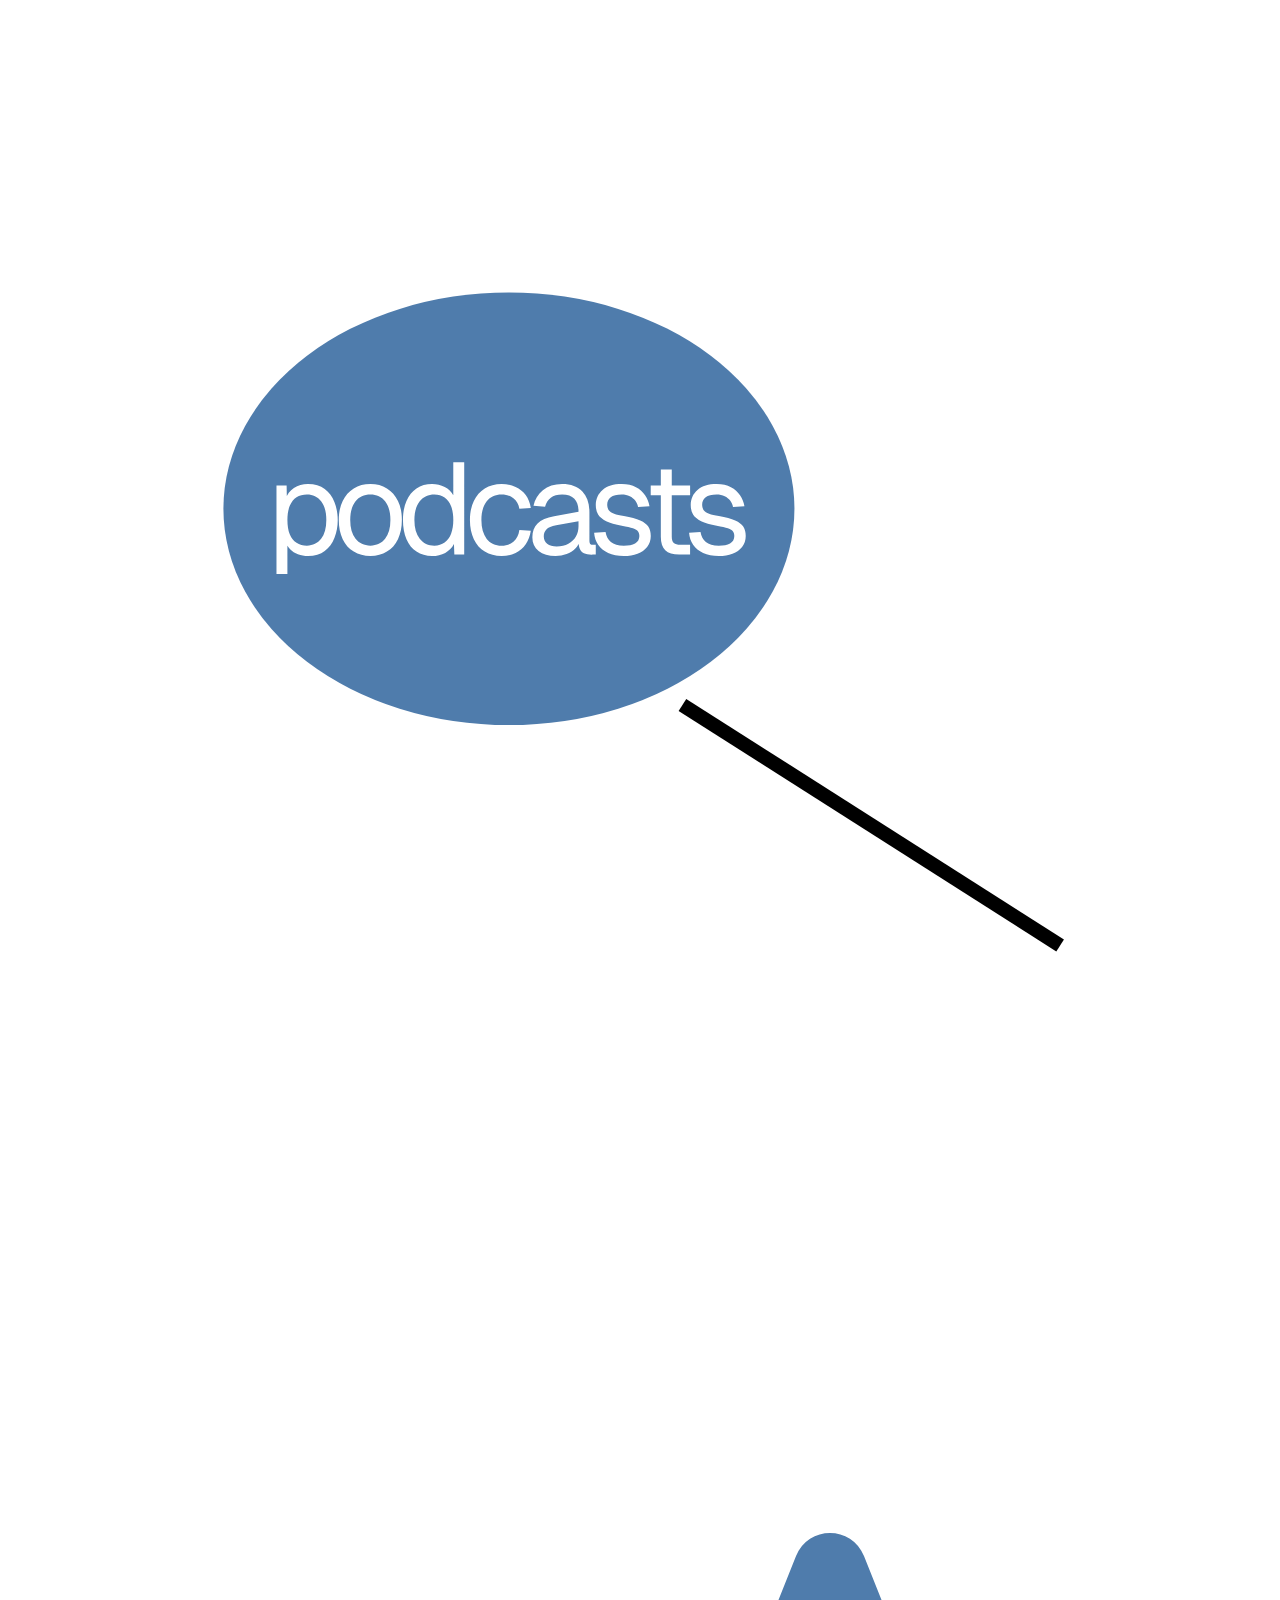
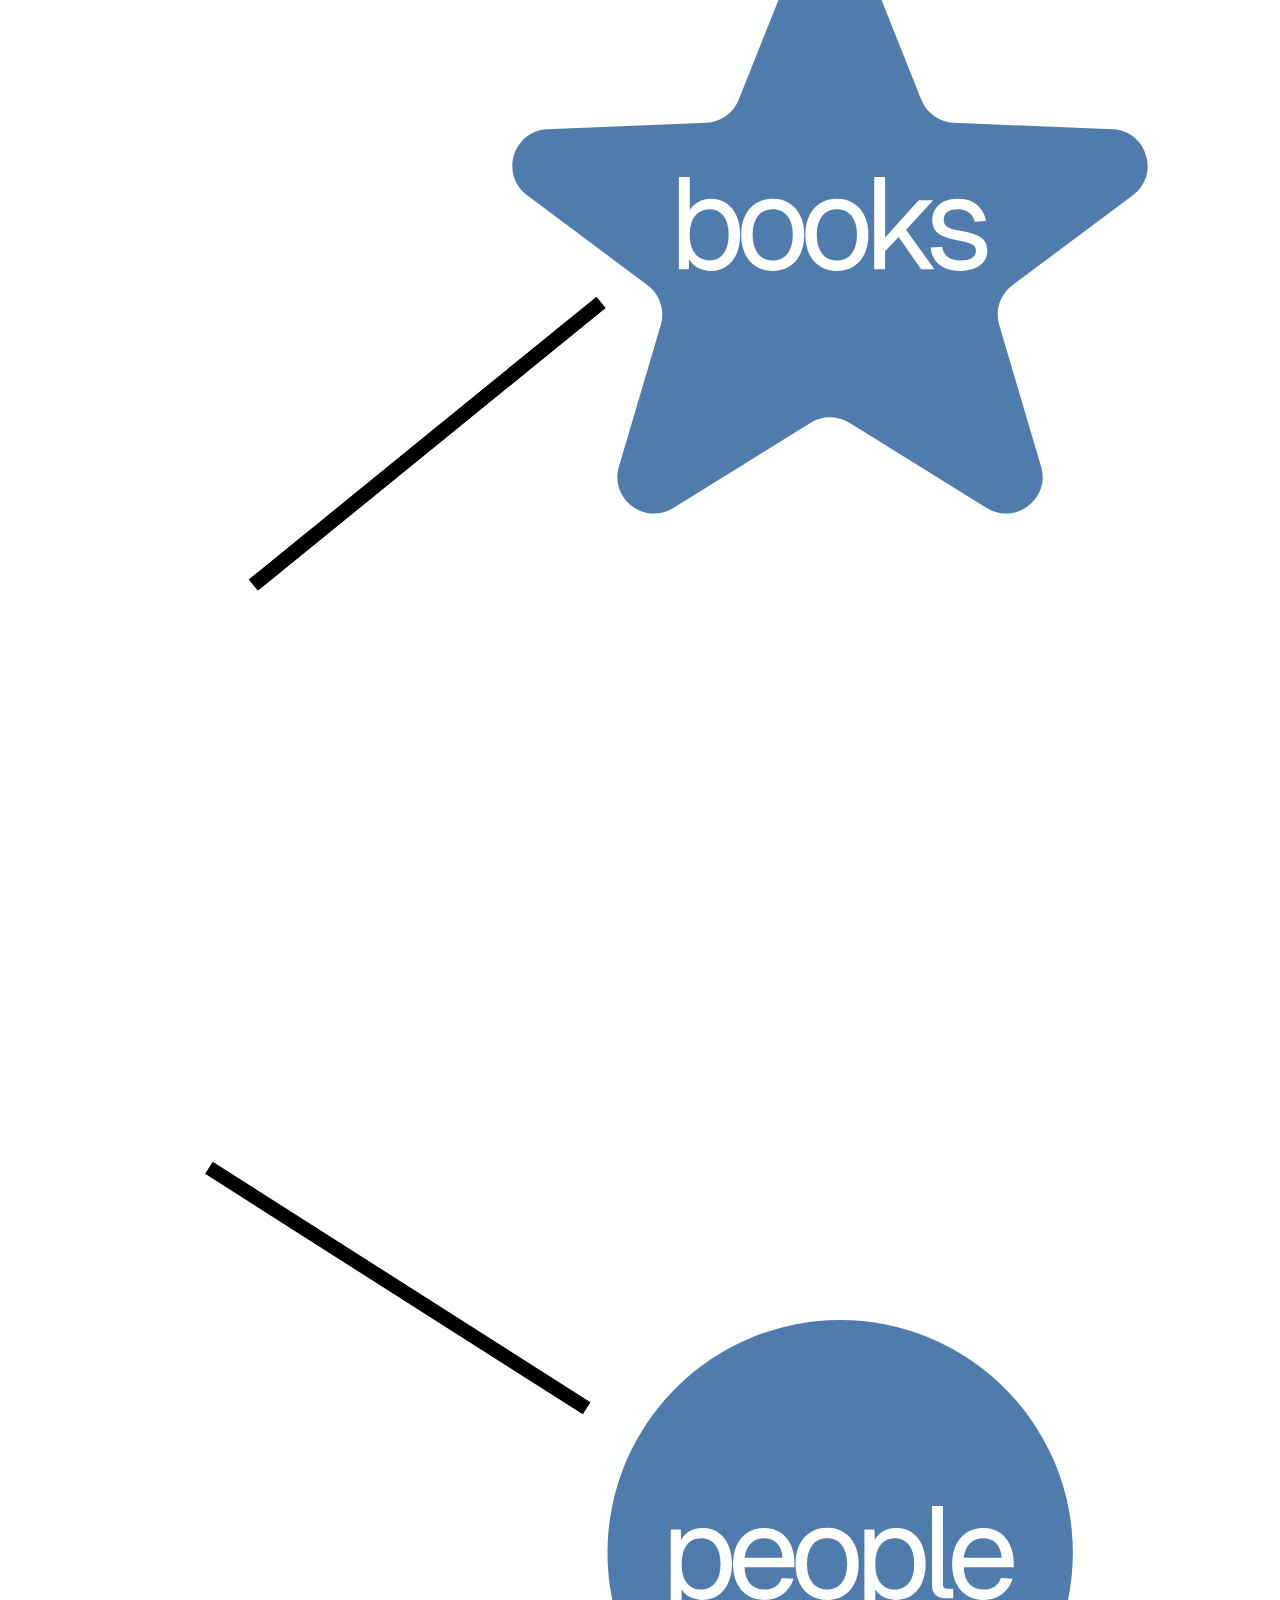
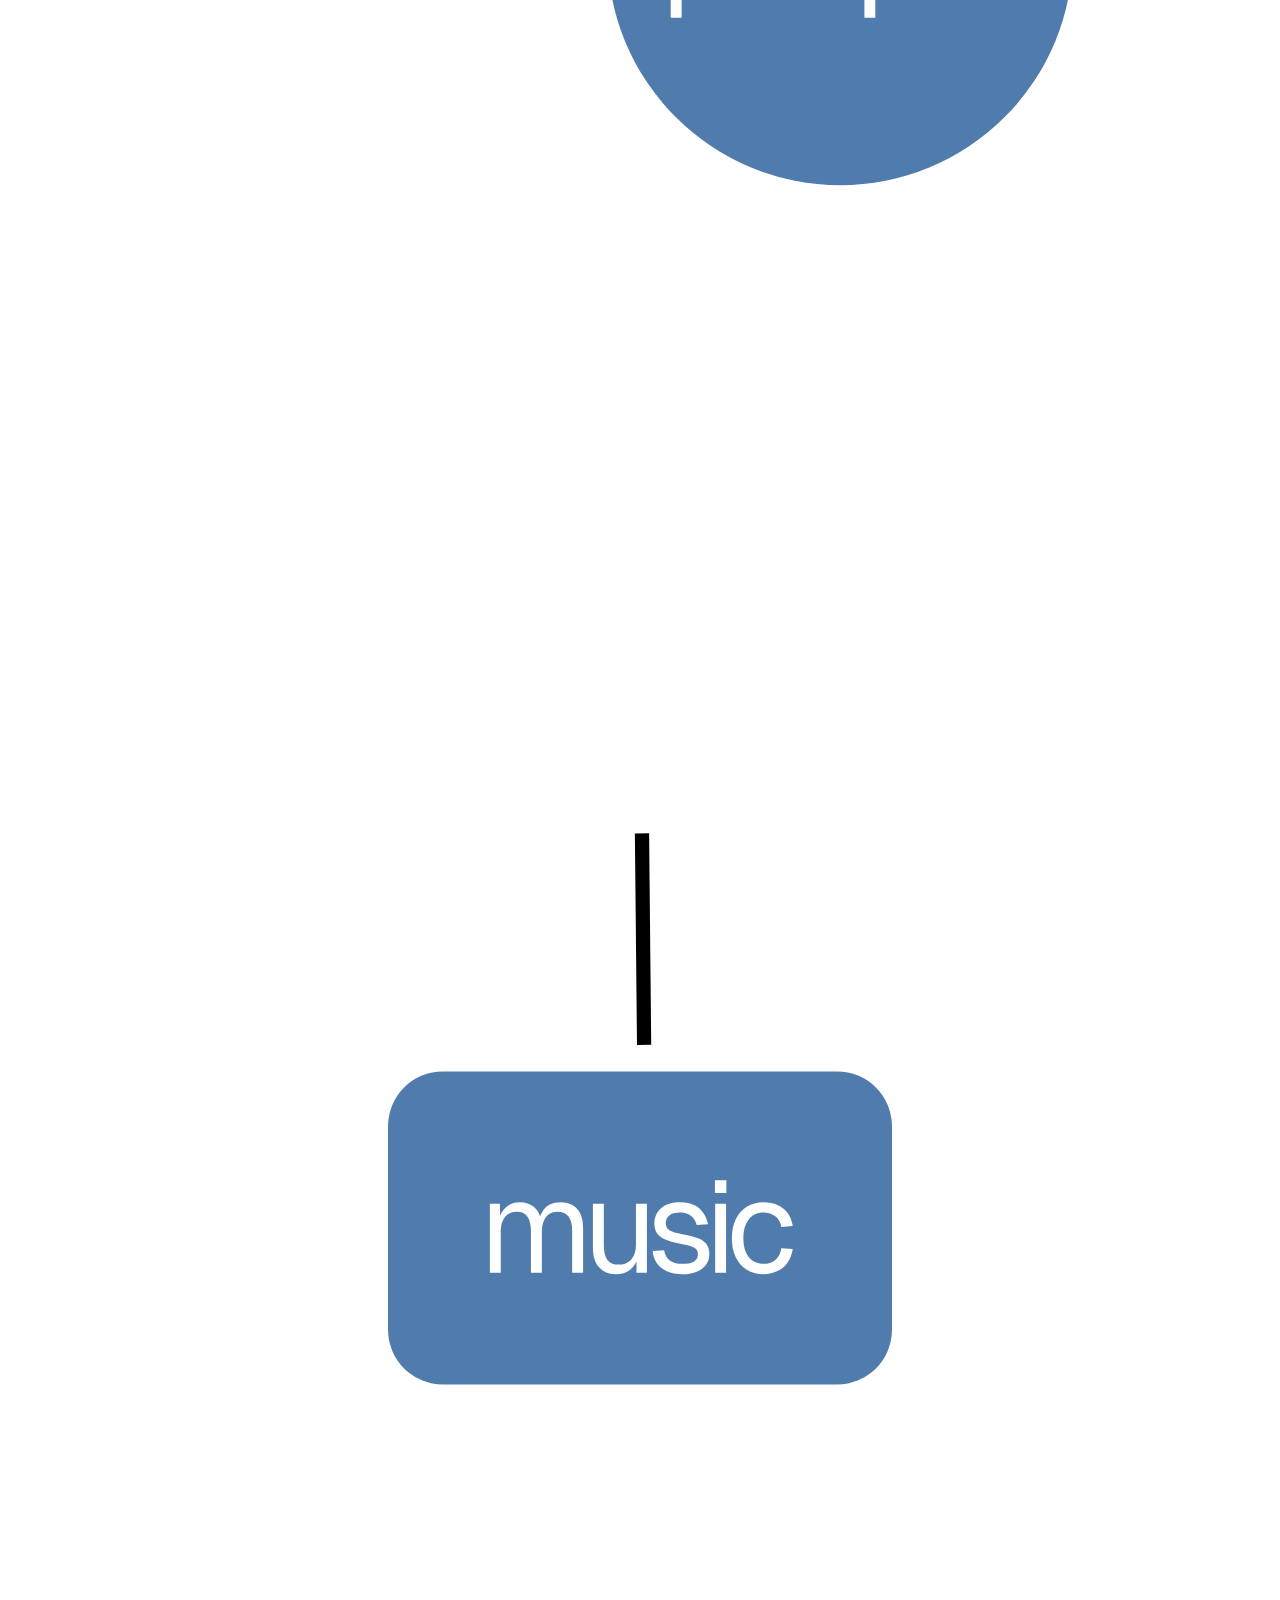
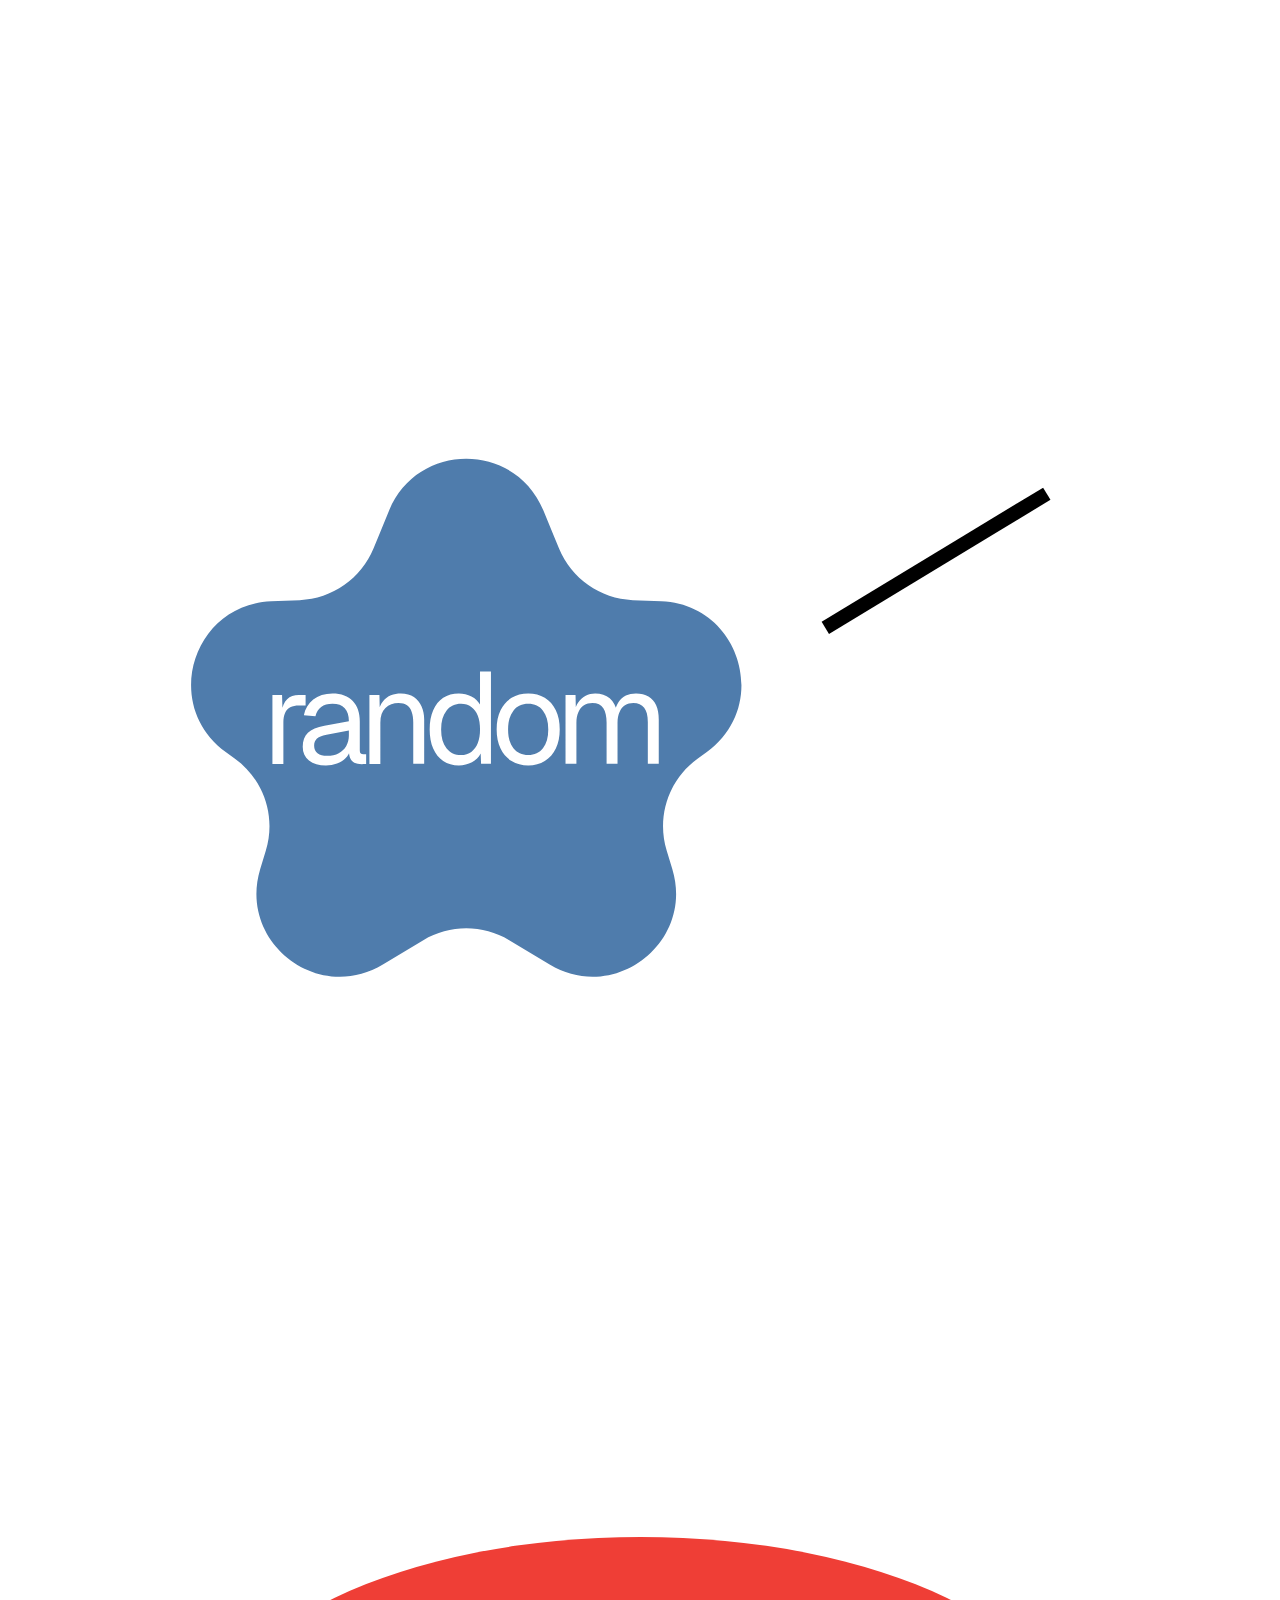
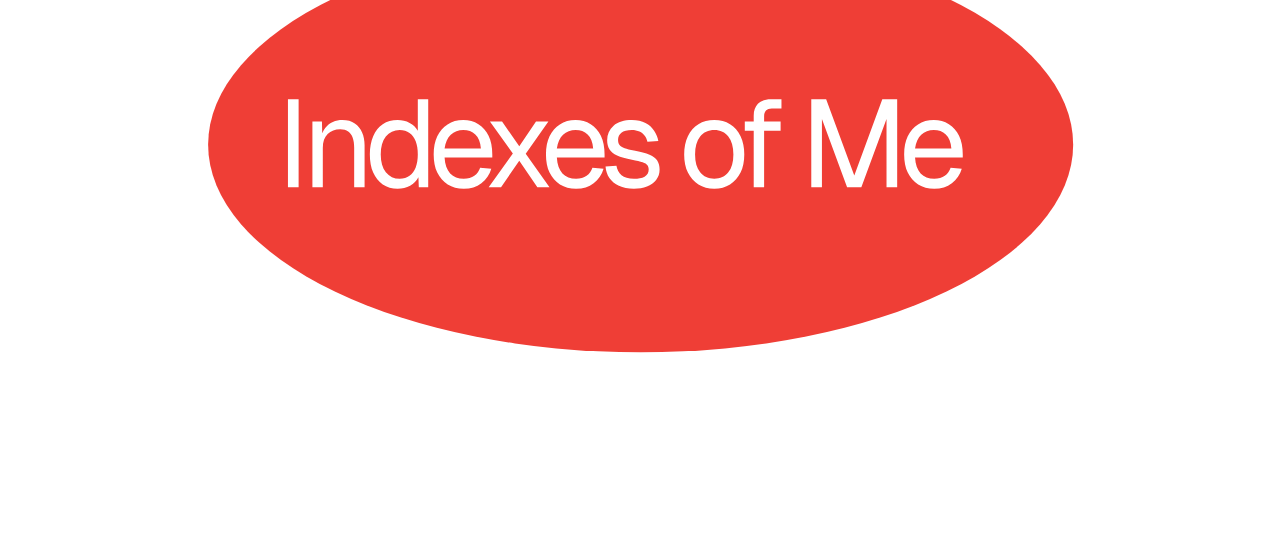
<file: index.html>
<!DOCTYPE html>
<html>
    <head>
        <meta charset="utf-8">
        <meta http-equiv="X-UA-Compatible" content="IE=edge">
        <title></title>
        <meta name="description" content="">
        <meta name="viewport" content="width=device-width, initial-scale=1">
        <link rel="stylesheet" href="styles.css">
    </head>
    <body>
              <div class="container">
          <div class="box" id="podcasts">
             <a href=""> <img src="podcasts.svg"> </a>
          </div>
          <div class="box" id="books">
              <a href="books-entry-4/index.html"> <img src="books.svg"> </a>
          </div>
          <div class="box" id="people">
               <a href="my-mom-entry-1/my-mom-index.html"> <img src="people.svg"> </a>
          </div>
          <div class="box" id="music">
              <a href="music-entry-3/index.html"> <img src="music.svg"> </a>
          </div>
          <div class="box" id="random">
             <a href=""> <img src="random.svg"> </a>
          </div>
          <div class="box" id="indexes-of-me">
              <img src="indexesofme.svg">
          </div>
      </div>
    
    </body>
</html>
</file>
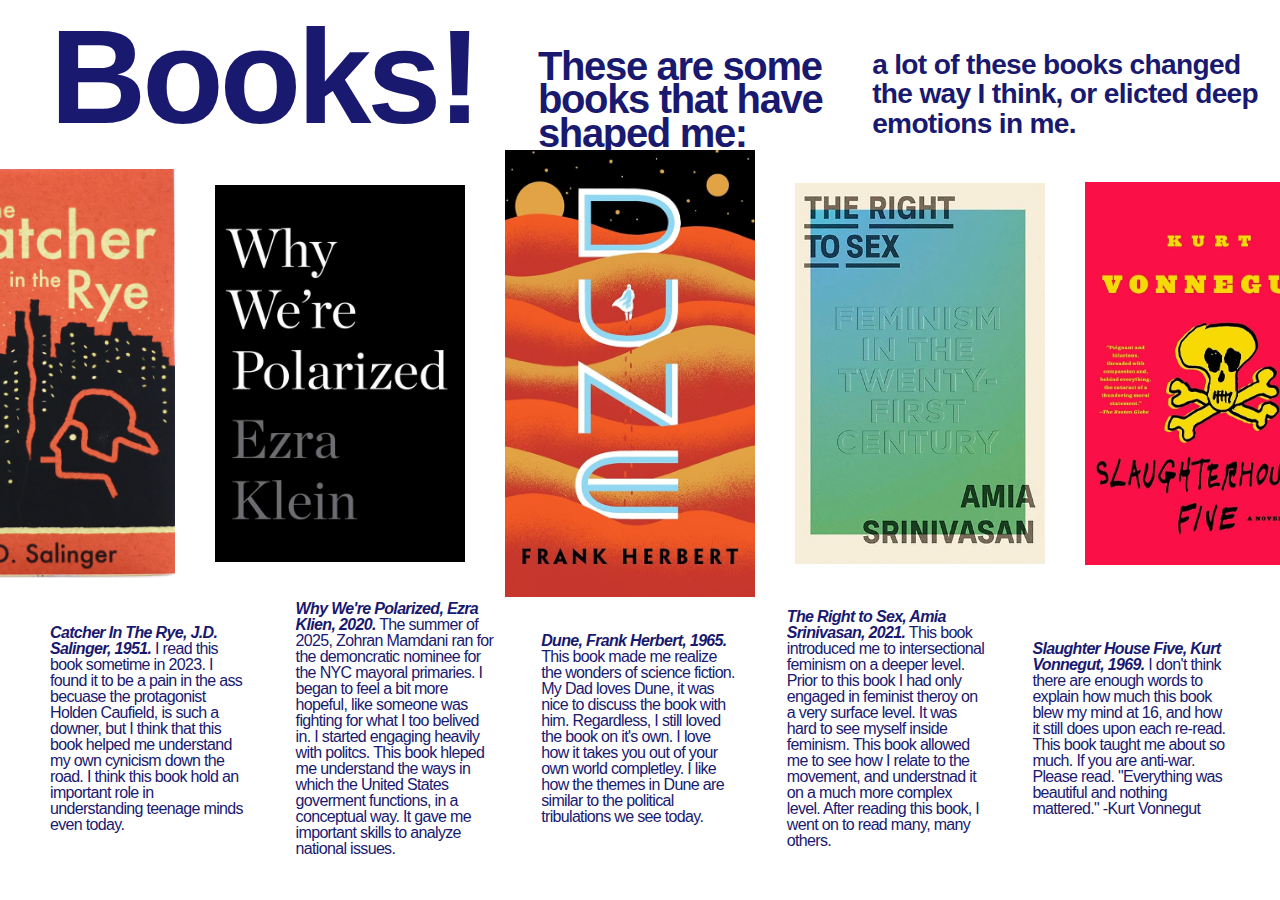
<file: books-entry-4/index.html>
<!DOCTYPE html>
<!--[if lt IE 7]>      <html class="no-js lt-ie9 lt-ie8 lt-ie7"> <![endif]-->
<!--[if IE 7]>         <html class="no-js lt-ie9 lt-ie8"> <![endif]-->
<!--[if IE 8]>         <html class="no-js lt-ie9"> <![endif]-->
<!--[if gt IE 8]>      <html class="no-js"> <!--<![endif]-->
<html>
    <head>
        <meta charset="utf-8">
        <meta http-equiv="X-UA-Compatible" content="IE=edge">
        <title></title>
        <meta name="description" content="">
        <meta name="viewport" content="width=device-width, initial-scale=1">
        <link rel="stylesheet" href="styles.css">
    </head>
    <body style="background-color: rgb(255, 255, 255);">
<div class="sitetitle">
    <div class="heading"><h1>Books!</h1></div>
    <div class="sub1"><h2>These are some books that have shaped me:</h2></div>
    <div class="sub2"><h3>a lot of these books changed the way I think, or elicted deep emotions in me. </h3></div>
</div>
<div class="images">
    <div class="image-container">
        <div>
         <img src="photos/Screenshot 2025-10-26 at 5.07.31 PM.png" class="baby">
        </div>
        <div>
         <img src="photos/catcherintheryeback.png" class="hiddenback">
        </div>
    </div>

    <div class="image-container">
        <div>
            <img src="photos/whywerepolarized.jpg" class="baby">
        </div>
        <div>
            <img src="photos/whywerepolarizedback.jpg" class="hiddenback">
        </div>
    </div>

    <div class="image-container">
        <div>
            <img src="photos/dune.jpg" class="baby">
        </div>
        <div>
            <img src="photos/dunebackcover.jpg" class="hiddenback">
        </div>
    </div>

    <div class="image-container">
        <div>
            <img src="photos/the-right-to-sex.jpeg" class="baby">
        </div>
        <div>
            <img src="photos/therighttosexback.jpg" class="hiddenback">
        </div>
    </div>

    <div class="image-container">
        <div>
            <img src="photos/slaughterhousefive.jpg" class="baby">
        </div>
        <div>
            <img src="photos/slaughterhousefivebackcover.jpeg" class="hiddenback">
        </div>
    </div>

</div>


<div class="descript">
    <div>
      <p class="description"> 
            <span id="title">Catcher In The Rye, J.D. Salinger, 1951.</span>
            I read this book sometime in 2023. I found it to be a pain in the ass becuase the protagonist
            Holden Caufield, is such a downer, but I think that this book helped me understand my own 
            cynicism down the road. I think this book hold an important role in understanding teenage minds even today.
      </p>
   </div>

    <div>
      <p class="description"> 
            <span id="title">Why We're Polarized, Ezra Klien, 2020.</span>
            The summer of 2025, Zohran Mamdani ran for the demoncratic nominee for the NYC mayoral primaries. I began to feel 
            a bit more hopeful, like someone was fighting for what I too belived in. I started engaging heavily with politcs. 
            This book hleped me understand the ways in which the United States goverment functions, in a conceptual way. It gave
            me important skills to analyze national issues.
      </p>
   </div>

    <div>
      <p class="description"> 
            <span id="title">Dune, Frank Herbert, 1965.</span>
           This book made me realize the wonders of science fiction. My Dad loves Dune, it was nice to discuss the book with him.
           Regardless, I still loved the book on it's own. I love how it takes you out of your own world completley. I like how the themes
           in Dune are similar to the political tribulations we see today.
      </p>
   </div>

    <div>
      <p class="description"> 
            <span id="title">The Right to Sex, Amia Srinivasan, 2021.</span>
           This book introduced me to intersectional feminism on a deeper level. Prior to this book I had only engaged in feminist theroy on 
           a very surface level. It was hard to see myself inside feminism. This book allowed me to see how I relate to the movement, and understnad it 
           on a much more complex level. After reading this book, I went on to read many, many others.
      </p>
   </div>

     <div>
      <p class="description"> 
            <span id="title">Slaughter House Five, Kurt Vonnegut, 1969.</span>
           I don't think there are enough words to explain how much this book blew my mind at 16, and how it still does upon each re-read. This book taught me 
           about so much. If you are anti-war. Please read. "Everything was beautiful and nothing mattered." -Kurt Vonnegut
      </p>
   </div>
</div>



        
        <script src="" async defer></script>
    </body>
</html>
</file>
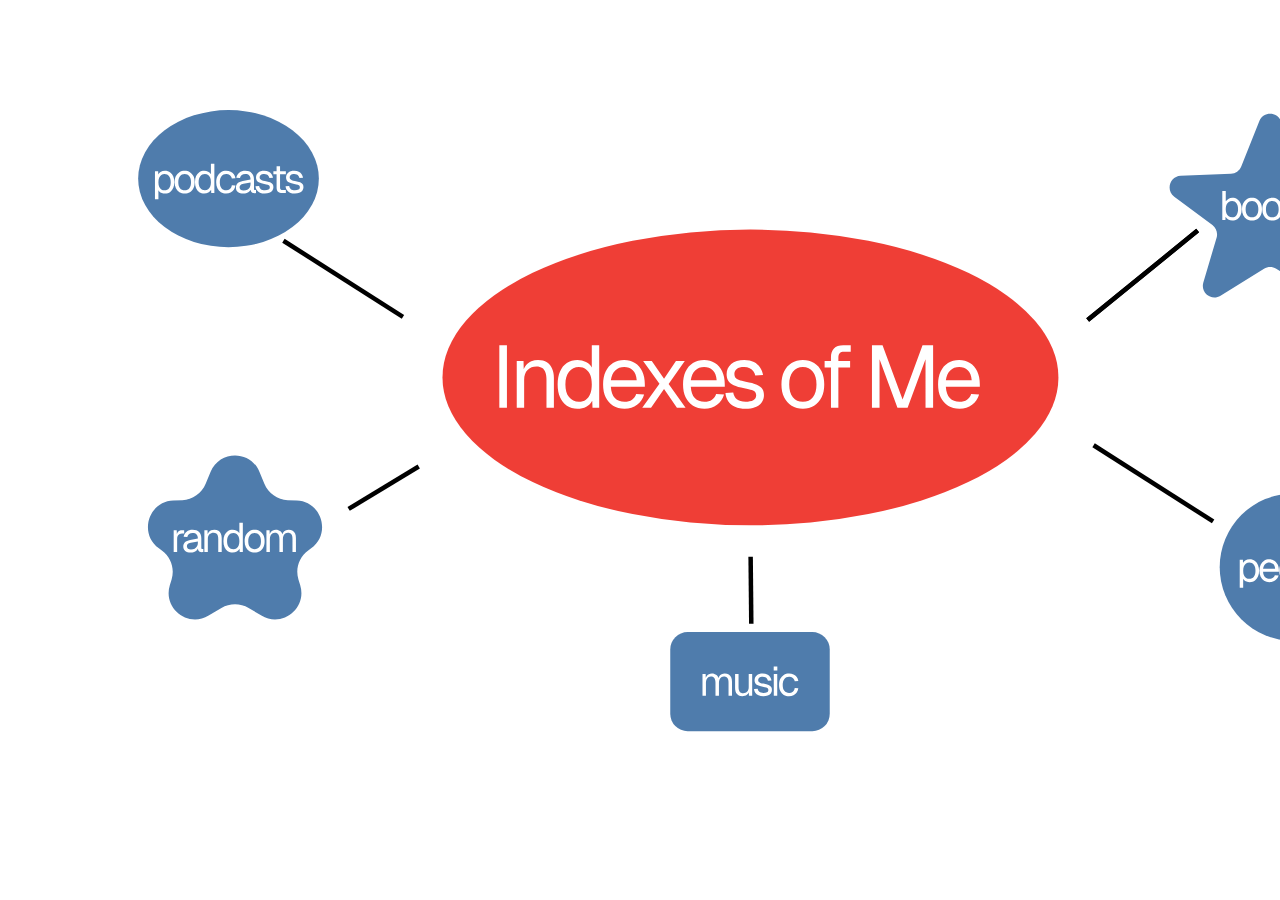
<file: home-page/index.html>
<!DOCTYPE html>
<!--[if lt IE 7]>      <html class="no-js lt-ie9 lt-ie8 lt-ie7"> <![endif]-->
<!--[if IE 7]>         <html class="no-js lt-ie9 lt-ie8"> <![endif]-->
<!--[if IE 8]>         <html class="no-js lt-ie9"> <![endif]-->
<!--[if gt IE 8]>      <html class="no-js"> <!--<![endif]-->
<html>
    <head>
        <meta charset="utf-8">
        <meta http-equiv="X-UA-Compatible" content="IE=edge">
        <title></title>
        <meta name="description" content="">
        <meta name="viewport" content="width=device-width, initial-scale=1">
        <link rel="stylesheet" href="styles.css">
    </head>
    <body>
      <div class="container">
          <div class="box" id="podcasts">
          <a href="">  <img src="photos/podcasts.svg"></a>
          </div>
          <div class="box" id="books">
           <a href="books-entry-4/index.html"> <img src="photos/books.svg"> </a>
          </div>
          <div class="box" id="people">
           <a href=""> <img src="photos/people.svg"></a>
          </div>
          <div class="box" id="music">
          <a href="">  <img src="photos/music.svg"></a>
          </div>
          <div class="box" id="random">
            <img src="photos/random.svg">
          </div>
          <div class="box" id="indexes-of-me">
            <img src="photos/indexesofme.svg">
          </div>
      </div>

  
        <script src="" async defer></script>
    </body>
</html>
</file>
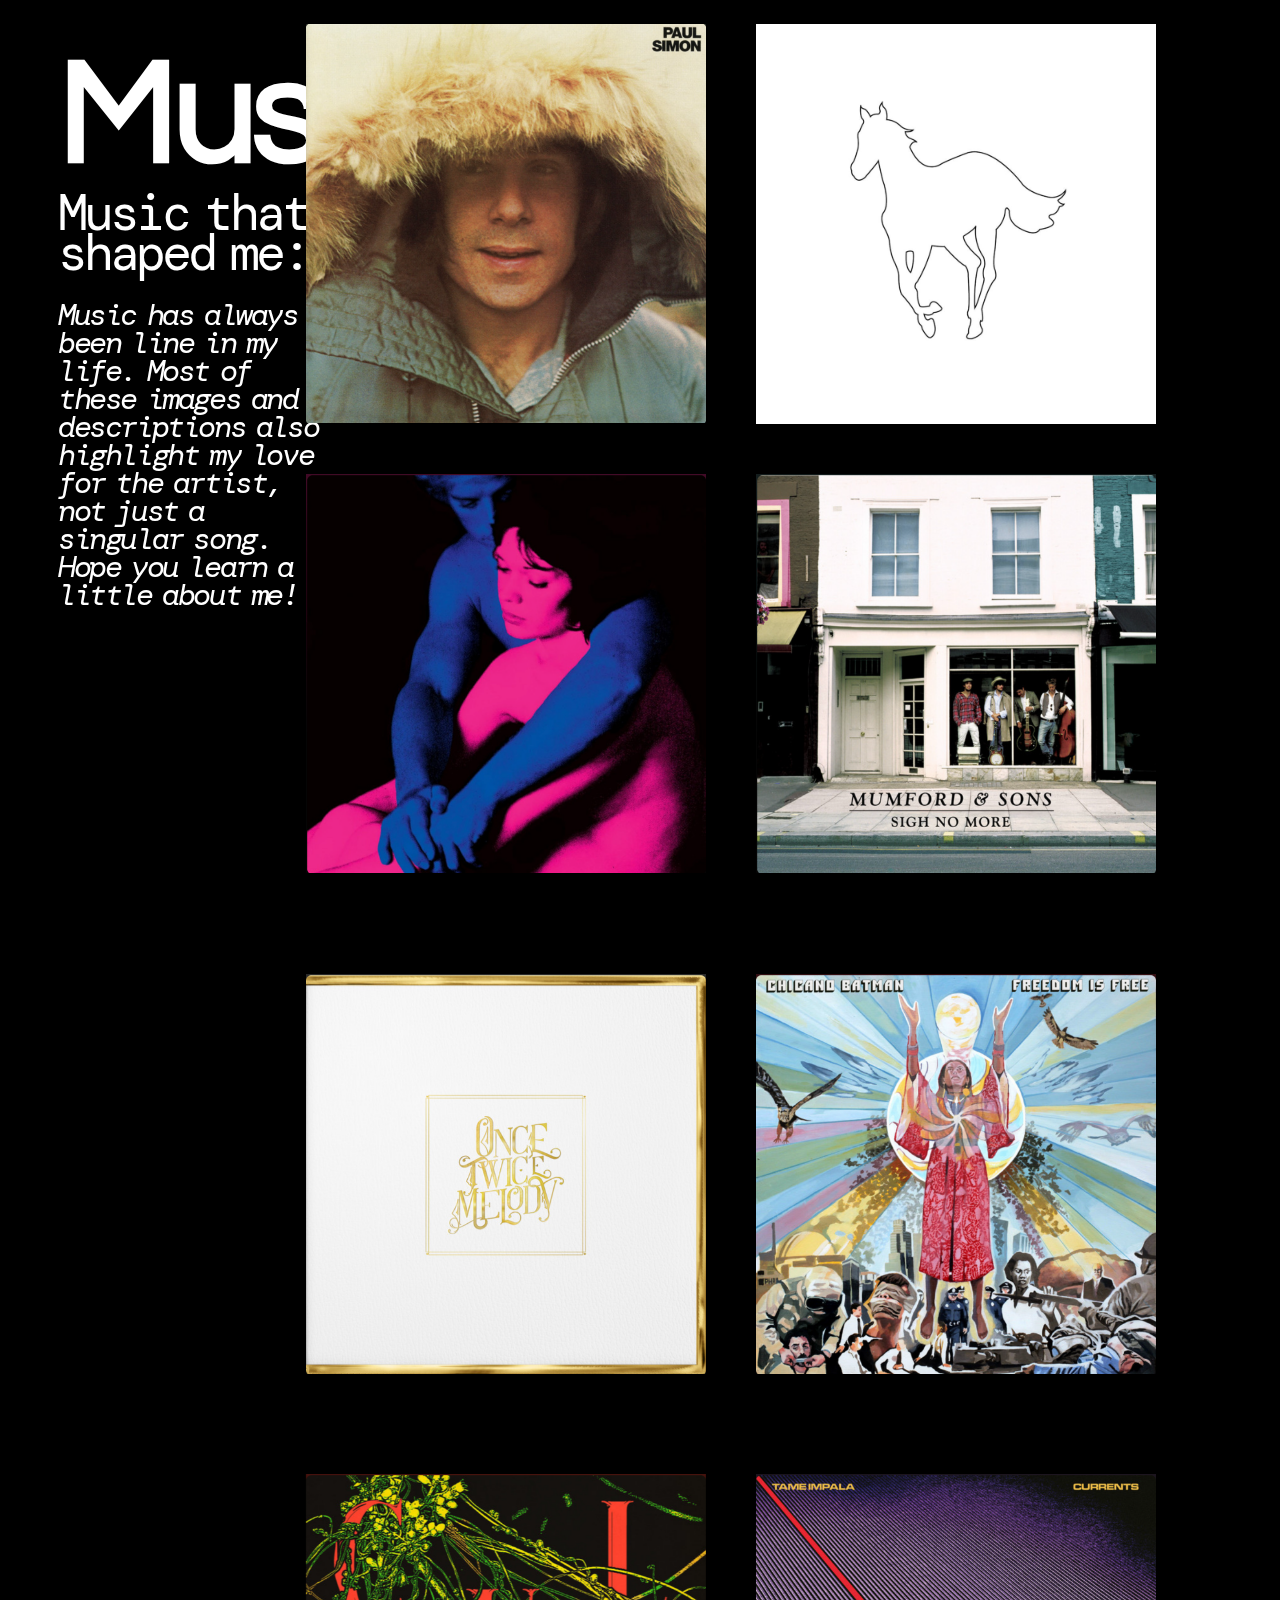
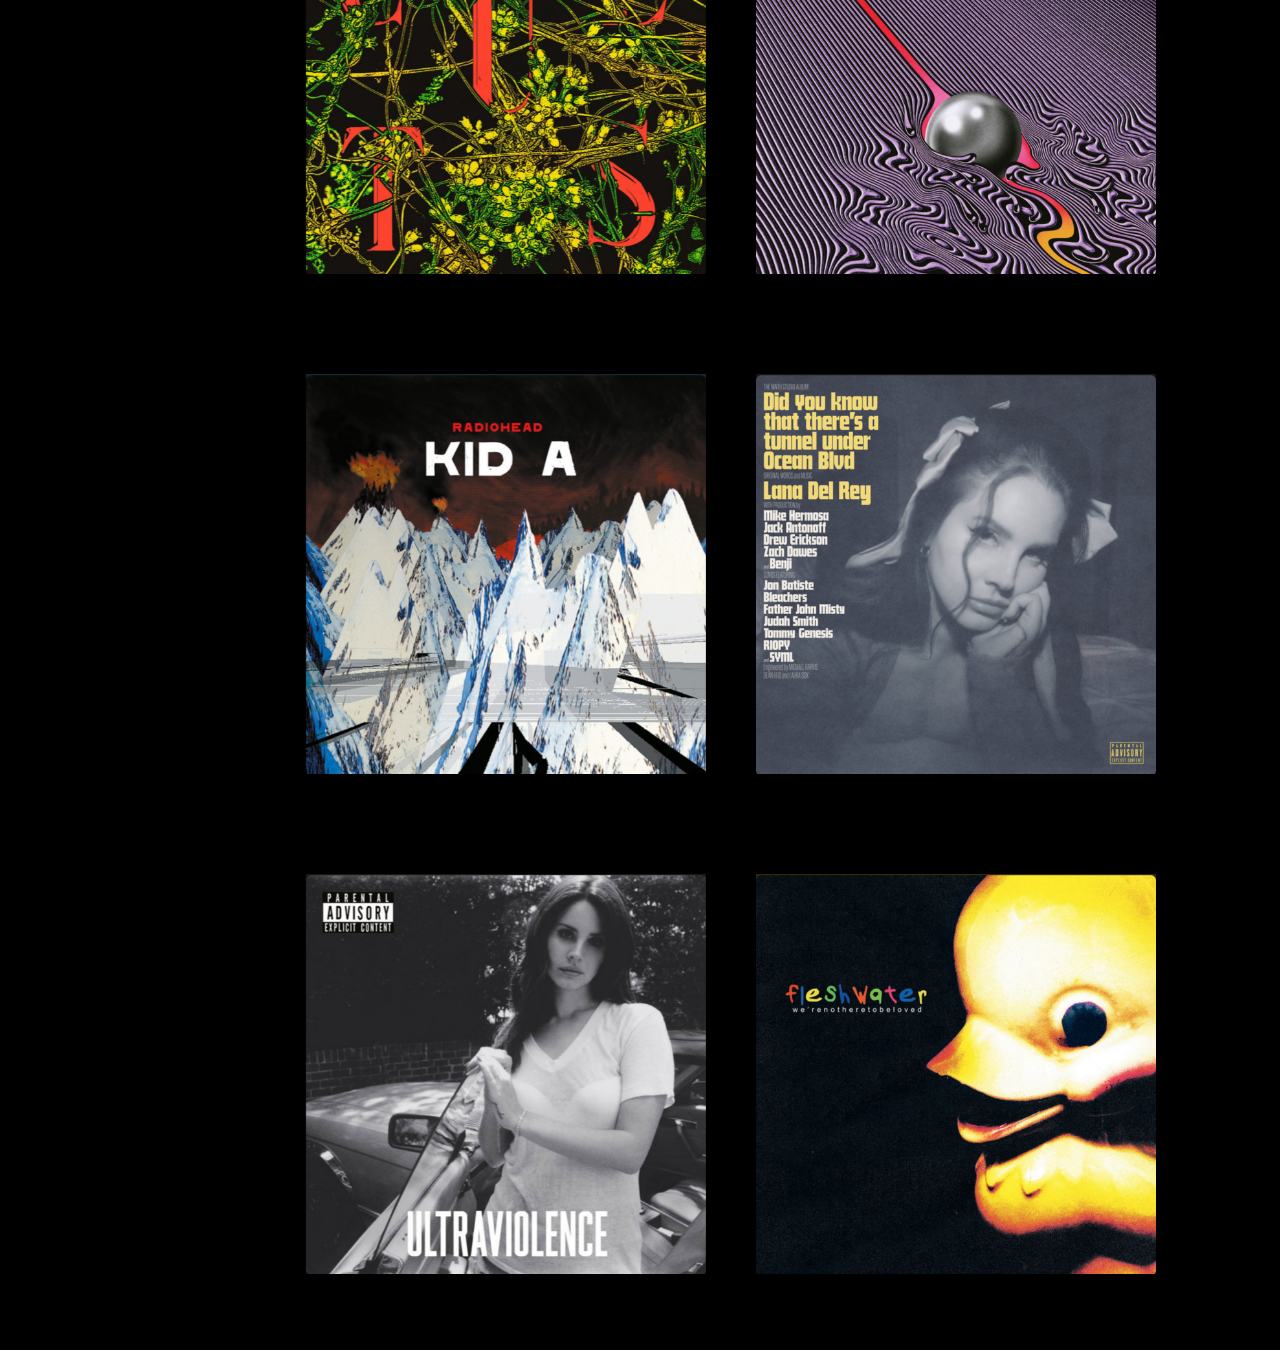
<file: music-entry-3/index.html>
<!DOCTYPE html>
<!--[if lt IE 7]>      <html class="no-js lt-ie9 lt-ie8 lt-ie7"> <![endif]-->
<!--[if IE 7]>         <html class="no-js lt-ie9 lt-ie8"> <![endif]-->
<!--[if IE 8]>         <html class="no-js lt-ie9"> <![endif]-->
<!--[if gt IE 8]>      <html class="no-js"> <!--<![endif]-->
<html>
    <head>
        <meta charset="utf-8">
        <meta http-equiv="X-UA-Compatible" content="IE=edge">
        <title></title>
        <meta name="description" content="">
        <meta name="viewport" content="width=device-width, initial-scale=1">
        <link rel="stylesheet" href="styles.css">
    </head>
    <body style="background-color: black;">
        <!--[if lt IE 7]>
            <p class="browsehappy">You are using an <strong>outdated</strong> browser. Please <a href="#">upgrade your browser</a> to improve your experience.</p>
        <![endif]-->
         <div class="parent">  
      <div><h1 class="child1"> Music </h1></div>
      <div><p class="child2">Music that's <br> shaped me:</p></div>
      <div><p class="child3"> <br>  Music has always been 
        line in my life. Most of these 
        images and descriptions also 
        highlight my love for the artist,
        not just a singular song.
        Hope you learn a little about me!  </p></div>
    </div>
<div class="imageparent">
        <div class="image-container">
            <div><img class="baby baby1" src="photos/paulsimon.png"></div> 
            <div><p class="text1"> <span id="titletext1">Me and Julio Down By The Schoolyard, Paul Simon, Paul Simon, 1972. <br> <br></span>
                     This song was one that <br>
                            my family and I used to <br>
                            have dance parties to when <br>
                            my sister and I were little. <br>
                            this song filled our dance <br>
                            parities with familiarity and <br>
                            questions like “what is corona?” </p></div>
    </div>
    <div class="image-container">
                    <div><img class="baby baby1" src="photos/white pony.jpg"></div> 
                    <div><p class="text1"> <span id="titletext1"> Back to School (Mini Maggit), White Pony, Defttones, 2000.<br> <br></span>
                            I like this song becuase its<br>
                        quite intense. There is a lot of<br>
                        rage to it, but also a solid<br>
                        beat. I like the screams too.<br>
                        Something about this song just <br>
                        really tickles my brain in a<br>
                        wonderful way. </p></div>  
    </div>
</div>
<div class="imageparent2">
    <div class="image-container">
                    <div><img class="baby baby1" src="photos/tvgirl.png"></div> 
                    <div><p class="text1"> <span id="titletext1"> Heaven is a Bedroom, Who Really Cares, TV Girl, 2016.<br> <br></span>
                            This entire album is one <br>
                            of my all time favorites. <br>
                            TV Girl is the aritst I have most<br>
                            consistently listened to through<br>
                            out my time as a conscious young <br>
                            adult. This song just seems to<br>
                            stick the most with me.</p></div>
    </div>
    <div class="image-container">
                    <div><img class="baby baby1" src="photos/mumfordandsons.png"></div> 
                    <div><p class="text1"> <span id="titletext1">Little Lion Man, Sigh No More, Mumford & Sons, 2009. <br> <br></span>
                            Mumford & Sons are one<br>
                            of my parents favorite bands.<br>
                            Their albums were the soundtrack<br>
                            to my childhood. This album meant <br>
                            a lot to my parents, and still does. I know none of the song titles,<br>
                            but all of the lyrics.</p></div>
    </div>
</div>
<div class="imageparent">
        <div class="image-container">
            <div><img class="baby baby1" src="photos/beachhouse.png"></div> 
            <div><p class="text1"> <span id="titletext1"> Once Twice Melody, Once Twice Melody, Beach House, 2022. <br> <br></span>
                     This song was one that 
                            my family and I used to 
                            have dance parties to when 
                            my sister and I were little. 
                            this song filled our dance 
                            parities with familiarity and 
                            questions like “what is corona?” </p></div>
    </div>
    <div class="image-container">
                    <div><img class="baby baby1" src="photos/chincanobatman.png"></div> 
                    <div><p class="text1"> <span id="titletext1">  Freedom is Free, Freedom is Free, Chicano Batman, 2017.<br> <br></span>
                            I like this song becuase its<br>
                        quite intense. There is a lot of<br>
                        rage to it, but also a solid<br>
                        beat. I like the screams too.<br>
                        Something about this song just <br>
                        really tickles my brain in a<br>
                        wonderful way. </p></div>  
    </div>
</div>
<div class="imageparent">
        <div class="image-container">
            <div><img class="baby baby1" src="photos/cults.png"></div> 
            <div><p class="text1"> <span id="titletext1"> Monolithic, Host, Cults, 2020. <br> <br></span>
                     This song was one that <br>
                            my family and I used to <br>
                            have dance parties to when <br>
                            my sister and I were little. <br>
                            this song filled our dance <br>
                            parities with familiarity and <br>
                            questions like “what is corona?” </p></div>
    </div>
    <div class="image-container">
                    <div><img class="baby baby1" src="photos/currents.png"></div> 
                    <div><p class="text1"> <span id="titletext1"> The Less I Know The Better, Currents, Tame Impala, 2015. <br> <br></span>
                            I like this song becuase its<br>
                        quite intense. There is a lot of<br>
                        rage to it, but also a solid<br>
                        beat. I like the screams too.<br>
                        Something about this song just <br>
                        really tickles my brain in a<br>
                        wonderful way. </p></div>  
    </div>
</div>
<div class="imageparent">
        <div class="image-container">
            <div><img class="baby baby1" src="photos/kida.png"></div> 
            <div><p class="text1"> <span id="titletext1"> Everything In Its Right Place, Kid A, Radio Head, 2000.  <br> <br></span>
                     This song was one that <br>
                            my family and I used to <br>
                            have dance parties to when <br>
                            my sister and I were little. <br>
                            this song filled our dance <br>
                            parities with familiarity and <br>
                            questions like “what is corona?” </p></div>
    </div>
    <div class="image-container">
                    <div><img class="baby baby1" src="photos/ttuob.png""></div> 
                    <div><p class="text1"> <span id="titletext1"> Margaret, Did you know that there's a tunnel under Ocean Blvd, Lana Del Rey, 2023.<br> <br></span>
                            I like this song becuase its<br>
                        quite intense. There is a lot of<br>
                        rage to it, but also a solid<br>
                        beat. I like the screams too.<br>
                        Something about this song just <br>
                        really tickles my brain in a<br>
                        wonderful way. </p></div>  
    </div>
</div>
<div class="imageparent">
        <div class="image-container">
            <div><img class="baby baby1" src="photos/ultraviolence.png"></div> 
            <div><p class="text1"> <span id="titletext1"> Brooklyn Baby, Ultraviolence, Lana Del Rey, 2014. <br> <br></span>
                     This song was one that <br>
                            my family and I used to <br>
                            have dance parties to when <br>
                            my sister and I were little. <br>
                            this song filled our dance <br>
                            parities with familiarity and <br>
                            questions like “what is corona?” </p></div>
    </div>
    <div class="image-container">
                    <div><img class="baby baby1" src="photos/fleshwater.png"></div> 
                    <div><p class="text1"> <span id="titletext1"> Linda Claire, We're Not Here to Be Loved, Fleshwater, 2022.<br> <br></span>
                            I like this song becuase its<br>
                        quite intense. There is a lot of<br>
                        rage to it, but also a solid<br>
                        beat. I like the screams too.<br>
                        Something about this song just <br>
                        really tickles my brain in a<br>
                        wonderful way. </p></div>  
    </div>
</div>




        <script src="" async defer></script>
    </body>
</html>
</file>
<file: styles.css>
.header{
    font-size: x-large;
}

link.hover{
    transition: all 30ms ease-in-out;
    font-size: 16px;
}

link.hover{
    transition: all 30ms ease-in-out;
    font-size: 48px;
    cursor: pointer;
}
</file>
<file: books-entry-4/styles.css>
*{
    margin: 0;
    padding: 0;
    box-sizing: border-box;
}

.sitetitle{
    display: flex;
    height: 300px;
    margin-left: 50px;
    margin-right: 50px;
}



.heading
{
    font-family: Arial, Helvetica, sans-serif;
    font-size: 50pt;
    text-align: left;
    letter-spacing: -3pt;
      color: midnightblue;
}


.sub1 {
  font-family: Arial, Helvetica, sans-serif;  
  font-size: 20pt;
  text-align: left;
  line-height: 25pt;
  letter-spacing: -1pt;
  margin-left: 60px;
  margin-top: 50px;
  color: midnightblue;
}

.sub2 {
  font-family: Arial, Helvetica, sans-serif;  
  font-size: 18pt;
  line-height: 22pt;
  letter-spacing: -0.5pt;
  text-align: left;
  margin-top: 50px;
  color: midnightblue;
  margin-right: -50px;
}

.images{
    display: flex;
    gap: 20px; 
    flex-direction: row;
    align-items: center;
    align-self: center;
    justify-content: center;
    
}
.image-container{
    display: flex;
    gap: 20px; 
    flex-direction: row;
    align-items: center;
    align-self: center;
    justify-content: center;
    margin-top: -150px;
    z-index: 2;
    position: relative;
    opacity: 1;
}

.baby{
    width: 250px;
    height: auto;
    opacity: 1;

}

.hiddenback{
    width: 260px;
    height: auto;
    position: absolute;
    opacity: 0;
    z-index: 1;
    opacity: 0;
    transition:
    opacity 1.2s cubic-bezier(0.65, 0, 0.35, 1),
    transform 1.2s cubic-bezier(0.65, 0, 0.35, 1);
    top: 50%;
    left: 50%;
 
}


.image-container:hover .hiddenback {
  opacity: 0;
}

.image-container:hover .hiddenback {
  opacity: 1;
    transform: translate(-50%, -50%) scale(1);
}



.descript{
 display: flex;
    gap: 48px; 
    flex-direction: row;
    align-items: center;
    align-self: center;
    margin-left: 50px;
    margin-right: 50px;
    justify-content: center;
}

.description{
    font-family: Arial, Helvetica, sans-serif;
    font-size: 12pt;
    letter-spacing: -0.5pt;
    line-height: 12pt;
    max-width: 250px;
    color: midnightblue;
    border-radius: 10%;
}

#title{
    font-family: Arial, Helvetica, sans-serif;
    font-size:12pt;
    font-weight: 600;
    letter-spacing: -0.5pt;
    line-height: 11pt;
    font-style: italic;
    color: midnightblue;
}
</file>
<file: home-page/styles.css>
*{
    margin: 0px;
    padding: 0px;
    box-sizing: border-box;
  }
  
  
  .container{
    width: 1500px;
    height:900px;
    position:relative;
   }

   .box{
    position: absolute;
   }

   .box#books{
    width: 400px;
    height: 400px;

    top: 20px;
    right: 90px;
   }

   .box#books:hover{
   transform: scale(1.3);
   transition: transform 1s ease-in-out;
   transition-delay: 0.1s;
   }

     .box#podcasts{
    width: 400px;
    height: 400px;

    top: 20px;
    left: 70px;
   }

    .box#podcasts:hover{
   transform: scale(1.3);
   transition: transform 1s ease-in-out;
   transition-delay: 0.1s;
   }

     .box#people{
    width: 400px;
    height: 400px;

    top: 350px;
    right: 70px;
   }

    .box#people:hover{
   transform: scale(1.3);
   transition: transform 1s ease-in-out;
   transition-delay: 0.1s;
   }

     .box#music{
    width: 400px;
    height: 400px;

    top: 450px;
    left: 550px;
   }

    .box#music:hover{
   transform: scale(1.3);
   transition: transform 1s ease-in-out;
   transition-delay: 0.1s;
   }

     .box#random{
    width: 400px;
    height: 400px;

    top: 350px;
    left: 90px;
   }

    .box#random:hover{
   transform: scale(1.3);
   transition: transform 1s ease-in-out;
   transition-delay: 0.1s;
   }

     .box#indexes-of-me{
    width: 900px;
    height: 500px;

    top: 100px;
    left: 300px;
   }
</file>
<file: music-entry-3/styles.css>
*{
    padding: 0;
    margin: 0;
    box-sizing: border-box;
}

@font-face {
  font-family: koulen; /* set name */
  src: url(fonts/BBHSansBogle-Regular.ttf); /* url of the font */
  font-weight:inherit;
}
@font-face {
  font-family: Questrial; /* set name */
  src: url(fonts/Questrial-Regular.ttf); /* url of the font */
  font-weight:inherit;
}
@font-face {
  font-family: Dm Mono; /* set name */
  src: url(fonts/DMMono-Regular.ttf); /* url of the font */
  font-weight:inherit;
}

@font-face {
  font-family: Dm Mono Italic; /* set name */
  src: url(fonts/DMMono-Italic.ttf); /* url of the font */
  font-weight:inherit;
}

.parent{
display: flexbox;
position: fixed;
margin-left: 50px;
padding: 8px;
color: white;
margin-top: 30px;
}

.child1{
    font-family: Questrial;
    font-size: 150px;
    letter-spacing: -0.04em;
}

.child2{
    font-family: Dm Mono;
    font-size: 50px;
    letter-spacing: -.08em;
    line-height: 40px;
    text-align: left;
    word-spacing: -10px;
}

.child3{
    font-family: Dm Mono italic;
    font-size: 30px;
    letter-spacing: -.08em;
    line-height: 28px;
    text-align: left;
    word-spacing: -5px;
    max-width: 15ch;
}

.imageparent{
  padding: 24px;
  display: flex;
  flex-direction: row;
  justify-content: center;
  gap: 50px;
  height: 500px;
  align-items: left;
  justify-content: flex-end;
  margin-right: 100px;
  background-color: black;


}
.imageparent2{
  padding: 24px;
  display: flex;
  flex-direction: row;
  justify-content: center;
  gap: 50px;
  height: 500px;
  align-items: left;
  justify-content: flex-end;
  margin-top: -50px;
  margin-right: 100px;
  background-color: black;
}

.imageparent3{
  padding: 24px;
  display: flex;
  flex-direction: row;
  justify-content: center;
  gap: 50px;
  height: 500px;
  align-items: left;
  justify-content: flex-end;
  margin-top: -50px;
  margin-right: 100px;
  background-color: black;
}

.imageparent4{
  padding: 24px;
  display: flex;
  flex-direction: row;
  justify-content: center;
  gap: 50px;
  height: 500px;
  align-items: left;
  justify-content: flex-end;
  margin-top: -50px;
  margin-right: 100px;
  background-color: black;
}

.imageparent5{
  padding: 24px;
  display: flex;
  flex-direction: row;
  justify-content: center;
  gap: 50px;
  height: 500px;
  align-items: left;
  justify-content: flex-end;
  margin-top: -50px;
  margin-right: 100px;
  background-color: black;
}

.imageparent6{
  padding: 24px;
  display: flex;
  flex-direction: row;
  justify-content: center;
  gap: 50px;
  height: 500px;
  align-items: left;
  justify-content: flex-end;
  margin-top: -50px;
  margin-right: 100px;
  background-color: black;
}

.baby{
   width: 400px; 
}

.baby1{
    position: relative;
    text-align: center;
}

.image-container {
  position: relative;
  display: inline-block;
  width:400px;
}

.baby {
  width: 400px;
  display: block;
  transition: opacity 1.2s cubic-bezier(0.65, 0, 0.35, 1);
  z-index: 2;
}


#titletext1{
    font-family: Questrial;
    font-weight: 400;
    font-size: 35px;
    letter-spacing: -.02em;
    line-height: 32px;
    font-style: normal;
    color: white;
}

.text1 {
  position: absolute;
  top: 44%;
  left: 50%;
  transform: translate(-50%, -50%);
  color: white;
  text-align: left;
  font-family: Dm Mono Italic;
  font-size: 20px;
  line-height: 1em;
  opacity: 0;
    transition:
    opacity 1.2s cubic-bezier(0.65, 0, 0.35, 1),
    transform 1.2s cubic-bezier(0.65, 0, 0.35, 1);
  z-index: 1;
  width: 400px;
  letter-spacing: -.01em;
  font-style: italic;
}


.image-container:hover .baby {
  opacity: 0;
}

.image-container:hover .text1 {
  opacity: 1;
    transform: translate(-50%, -50%) scale(1);
}
</file>
